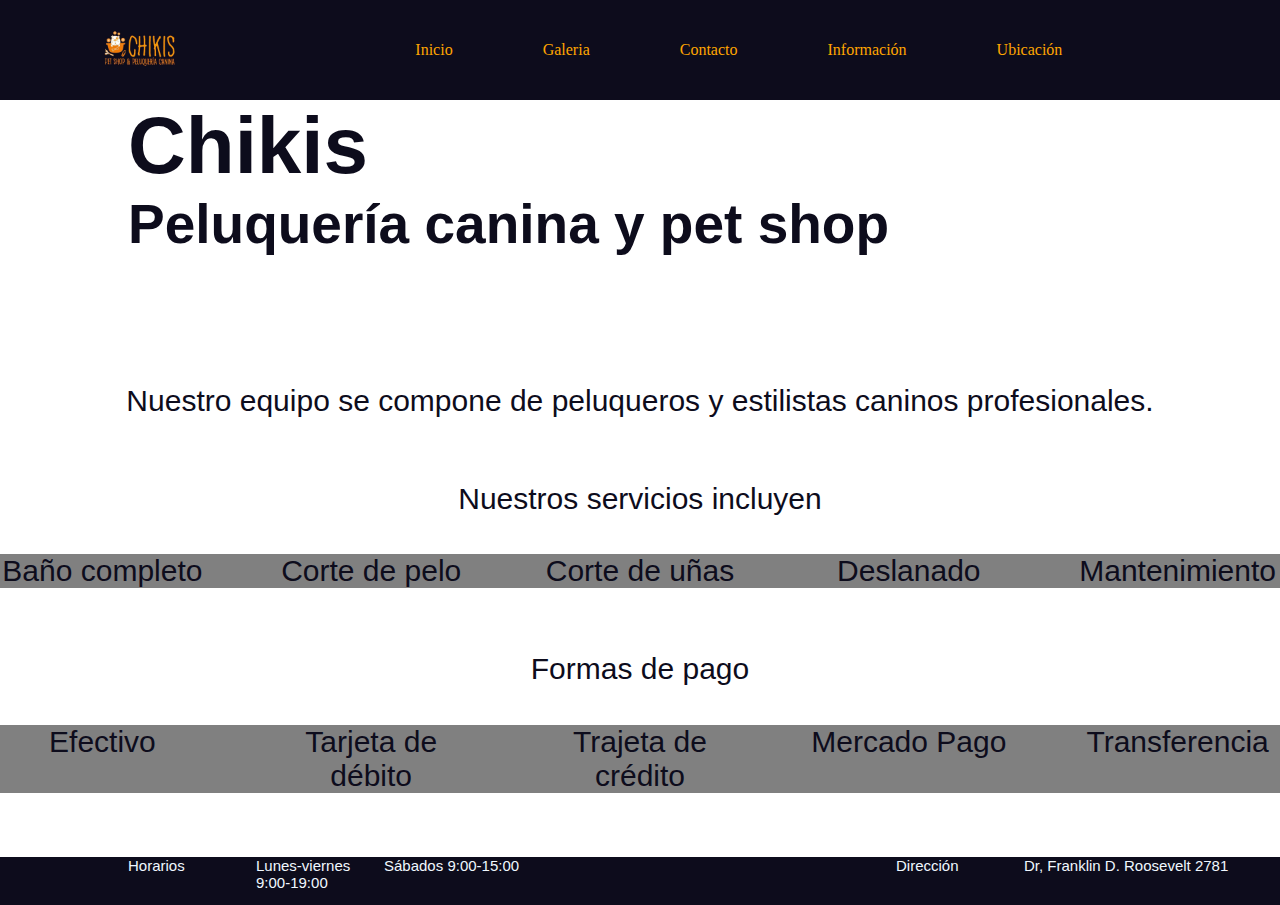
<file: index.html>
<!DOCTYPE html>
<html lang="en">
<head>
    <meta charset="UTF-8">
    <meta http-equiv="X-UA-Compatible" content="IE=edge">
    <meta name="viewport" content="width=device-width, initial-scale=1.0">
    <link rel="stylesheet" href="style.css">
    <title>Inicio</title>
</head>
<body class="grid-container">
    <nav class="navbar"></nav>
    <div class="nav-container">
        <img src="logo-chikis.jpg" alt="" class="logo">
            <ul class="nav-ul">
                <li class="nav-ul__li"><a href="index.html">Inicio</a></li>
                <li class="nav-ul__li"><a href="galeria.html">Galeria</a></li>
                <li class="nav-ul__li"><a href="contacto.html">Contacto</a></li>
                <li class="nav-ul__li"><a href="informacion.html">Información</a></li>
                <li class="nav-ul__li"><a href="ubicacion.html">Ubicación</a></li>
        </ul>
    </div>
    <article class="main">
        <div class="main-container">
            <h1 class="titulo">Chikis</h1>
            <h2 class="subtitulo">Peluquería canina y pet shop</h2>
            <p class="main-texto">Nuestro equipo se compone de peluqueros y estilistas caninos profesionales.</p>
            <p class="main-texto2">Nuestros servicios incluyen</p>
            <ul class="servicios">
                <li class="servicios-li">Baño completo</li>
                <li class="servicios-li">Corte de pelo</li>
                <li class="servicios-li">Corte de uñas</li>
                <li class="servicios-li">Deslanado</li>
                <li class="servicios-li">Mantenimiento</li>
            </ul>
            <p class="main-texto2">Formas de pago</p>
            <ul class="servicios">
                <li class="servicios-li">Efectivo</li>
                <li class="servicios-li">Tarjeta de débito</li>
                <li class="servicios-li">Trajeta de crédito</li>
                <li class="servicios-li">Mercado Pago</li>
                <li class="servicios-li">Transferencia</li>
            </ul>
        </div>
    </article>

    <footer class="footer">
        <div class="footer-section">
            <p>
                <li class="footer-list1">Horarios</li>
                <li class="footer-list1">Lunes-viernes 9:00-19:00</li>
                <li class="footer-list1">Sábados 9:00-15:00</li>
                <li class="footer-list2">Dirección</li>
                <li class="footer-list2">Dr, Franklin D. Roosevelt 2781</li>
            </p>
        </div>
    </footer>
    
</body>
</html>
</file>
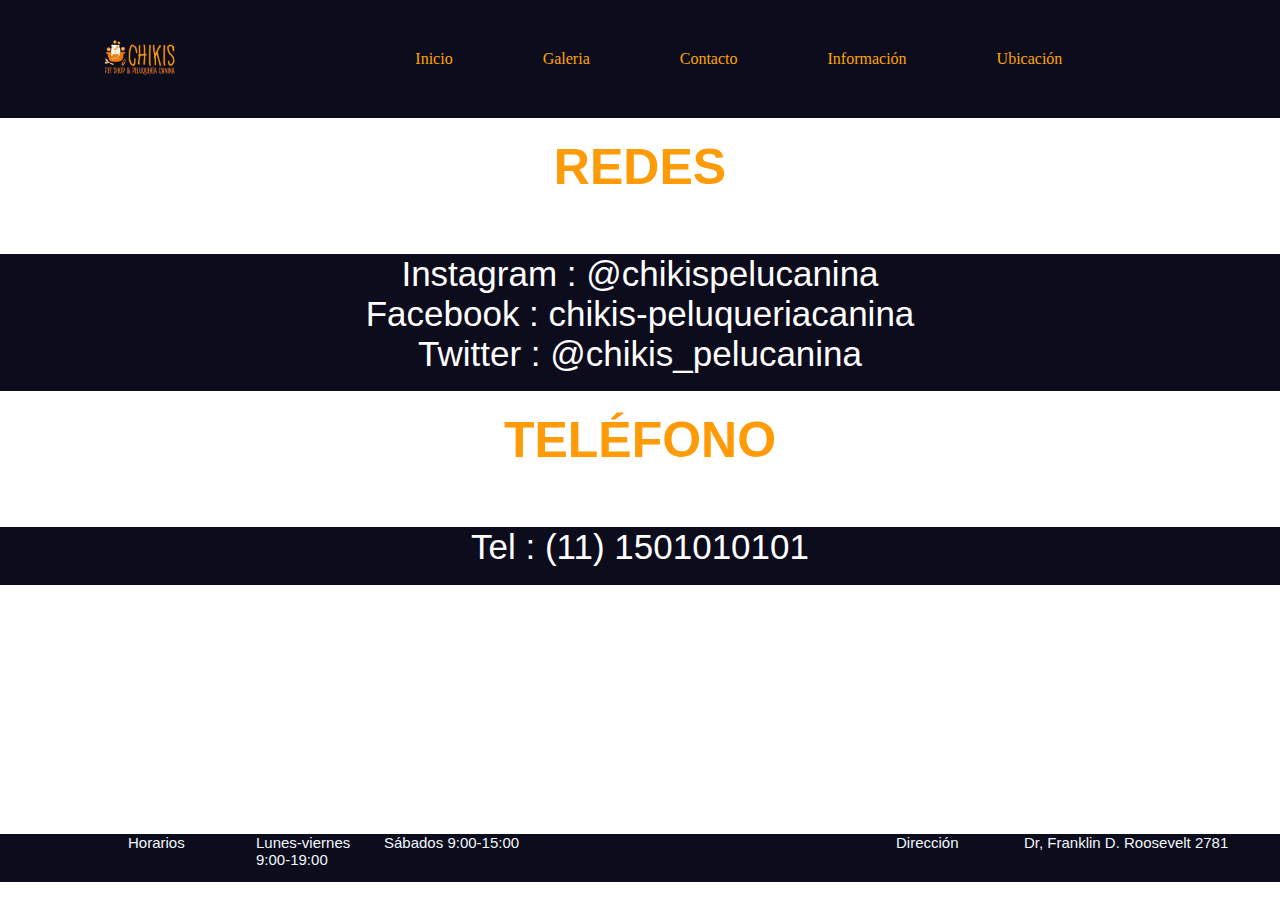
<file: contacto.html>
<!DOCTYPE html>
<html lang="en">
<head>
    <meta charset="UTF-8">
    <meta http-equiv="X-UA-Compatible" content="IE=edge">
    <meta name="viewport" content="width=device-width, initial-scale=1.0">
    <link rel="stylesheet" href="style.css">
    <title>Contacto</title>
</head>
<body class="grid-container">
    <nav class="navbar"></nav>
    <div class="nav-container">
        <img src="logo-chikis.jpg" alt="" class="logo">
            <ul class="nav-ul">
                <li class="nav-ul__li"><a href="index.html">Inicio</a></li>
                <li class="nav-ul__li"><a href="galeria.html">Galeria</a></li>
                <li class="nav-ul__li"><a href="contacto.html">Contacto</a></li>
                <li class="nav-ul__li"><a href="informacion.html">Información</a></li>
                <li class="nav-ul__li"><a href="ubicacion.html">Ubicación</a></li>
        </ul>
    </div>
    <h1 class="redes">REDES</h1>
      <ul class="redes-lista">
        <li>Instagram : @chikispelucanina</li>
        <li>Facebook : chikis-peluqueriacanina</li>
        <li>Twitter : @chikis_pelucanina</li>
      </ul>
      <h2 class="tel">TELÉFONO</h2>
      <p class="tel-texto">Tel : (11) 1501010101</p>
      <footer class="footer">
        <div class="footer-section">
            <p>
                <li class="footer-list1">Horarios</li>
                <li class="footer-list1">Lunes-viernes 9:00-19:00</li>
                <li class="footer-list1">Sábados 9:00-15:00</li>
                <li class="footer-list2">Dirección</li>
                <li class="footer-list2">Dr, Franklin D. Roosevelt 2781</li>
            </p>
        </div>
    </footer>
</body>
</html>
</file>
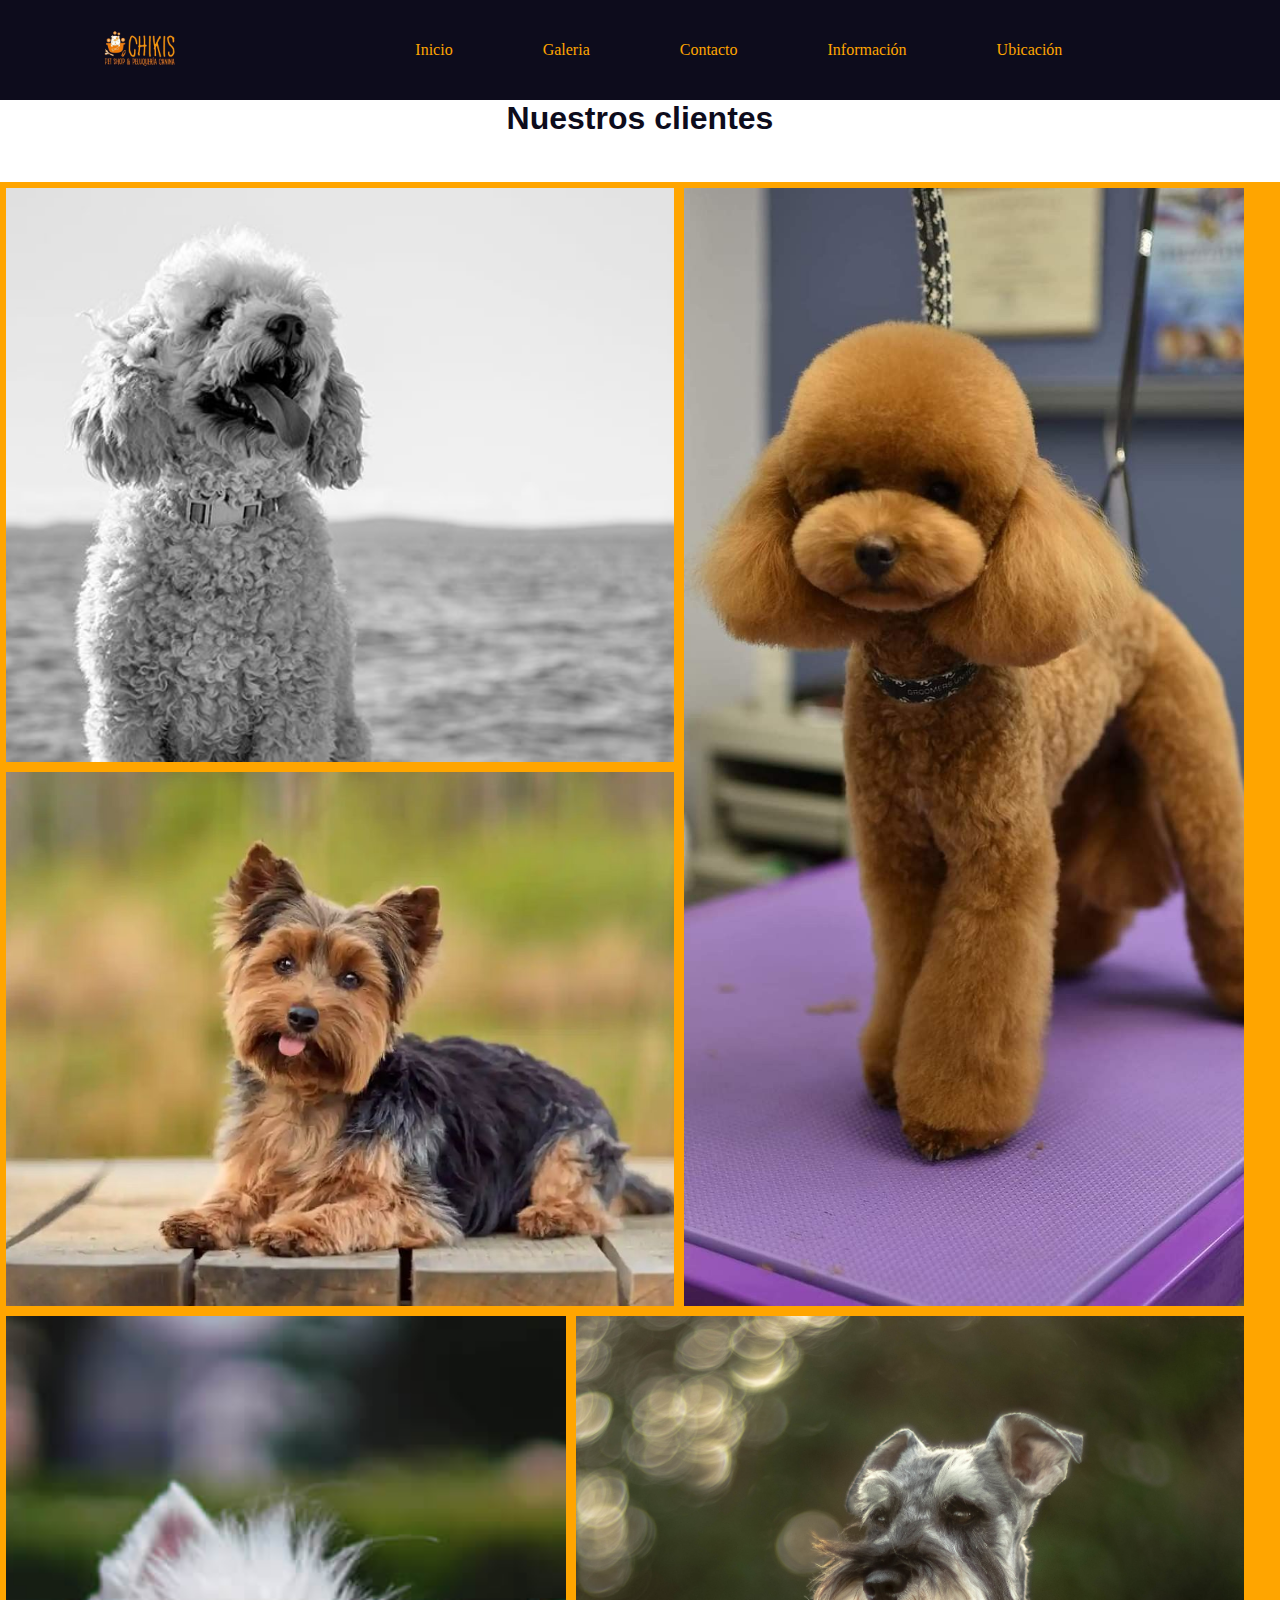
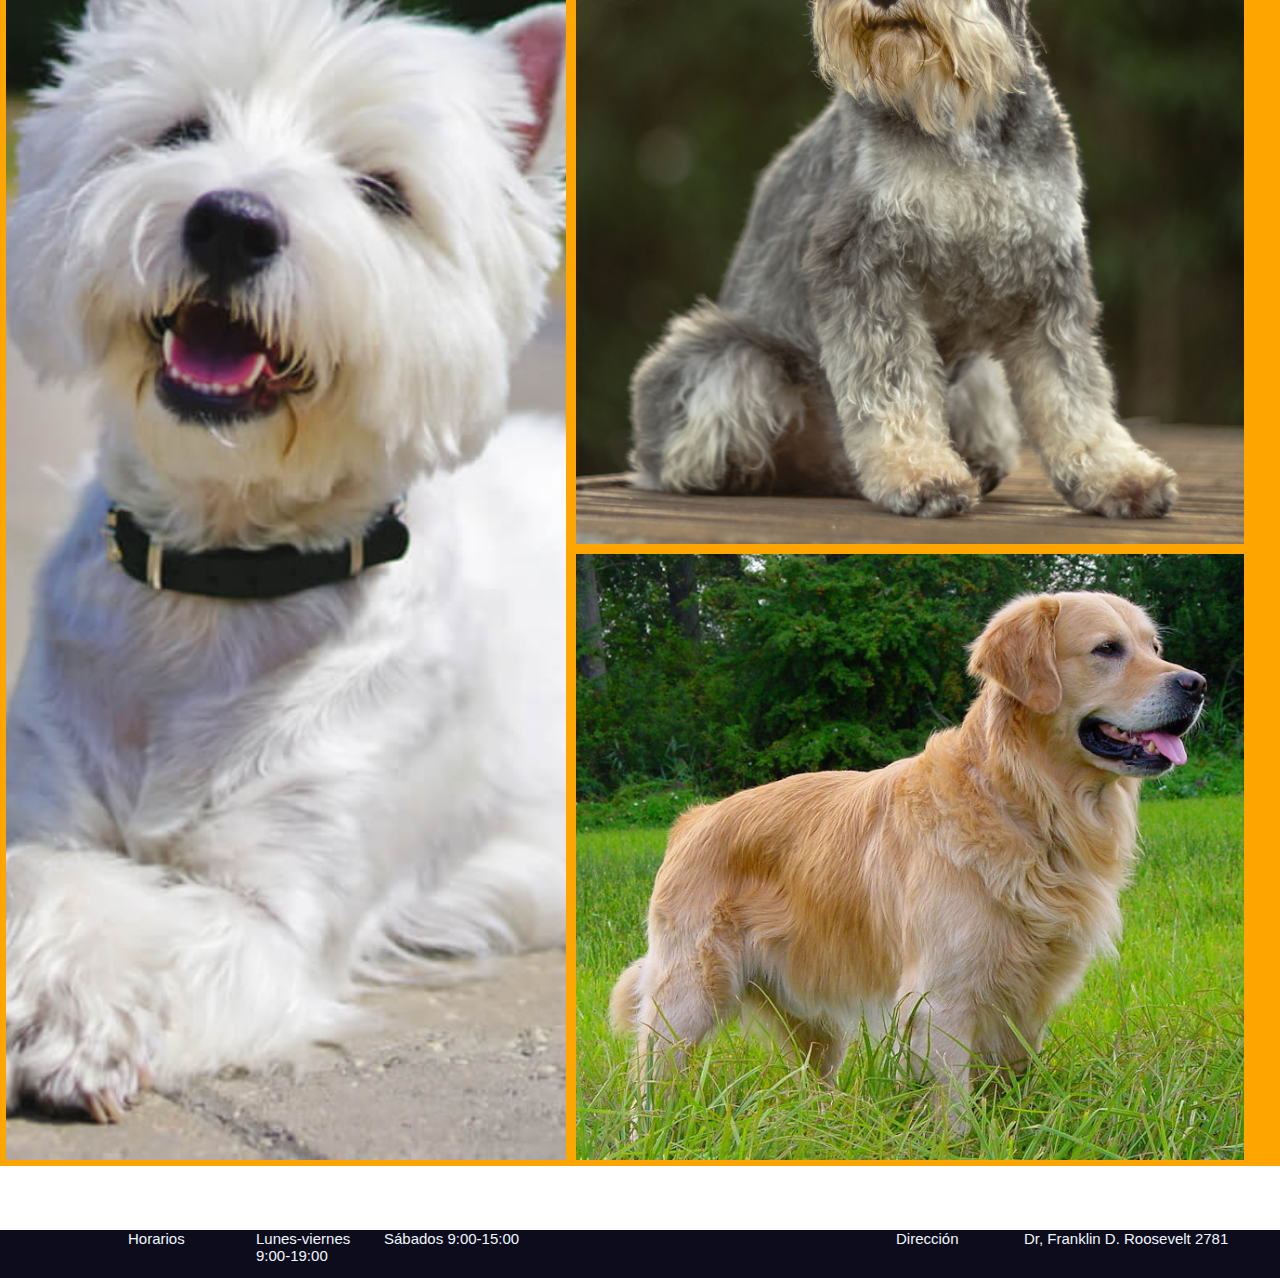
<file: galeria.html>
<!DOCTYPE html>
<html lang="en">
<head>
    <meta charset="UTF-8">
    <meta http-equiv="X-UA-Compatible" content="IE=edge">
    <meta name="viewport" content="width=device-width, initial-scale=1.0">
    <link rel="stylesheet" href="style.css">
    <title>Galeria</title>
</head>
<body class="grid-container">
    <nav class="navbar"></nav>
    <div class="nav-container">
        <img src="logo-chikis.jpg" alt="" class="logo">
            <ul class="nav-ul">
                <li class="nav-ul__li"><a href="index.html">Inicio</a></li>
                <li class="nav-ul__li"><a href="galeria.html">Galeria</a></li>
                <li class="nav-ul__li"><a href="contacto.html">Contacto</a></li>
                <li class="nav-ul__li"><a href="informacion.html">Información</a></li>
                <li class="nav-ul__li"><a href="ubicacion.html">Ubicación</a></li>
        </ul>
    </div>
    <h1 class="titulo-galeria">Nuestros clientes</h1>
    <div>
        <div class="galeria">
            <div class="foto1"><img src="foto1.jpg" alt=""></div>
            <div class="foto2"><img src="foto2.jpg" alt=""></div>
            <div class="foto3"><img src="foto3.jpg" alt=""></div>
            <div class="foto4"><img src="foto4.jpg" alt=""></div>
            <div class="foto5"><img src="foto5.jpg" alt=""></div>
            <div class="foto6"><img src="foto6.jpg" alt=""></div>
        </div>
    </div>
    <footer class="footer">
        <div class="footer-section">
            <p>
                <li class="footer-list1">Horarios</li>
                <li class="footer-list1">Lunes-viernes 9:00-19:00</li>
                <li class="footer-list1">Sábados 9:00-15:00</li>
                <li class="footer-list2">Dirección</li>
                <li class="footer-list2">Dr, Franklin D. Roosevelt 2781</li>
            </p>
        </div>
    </footer>
</body>
</html>
</file>
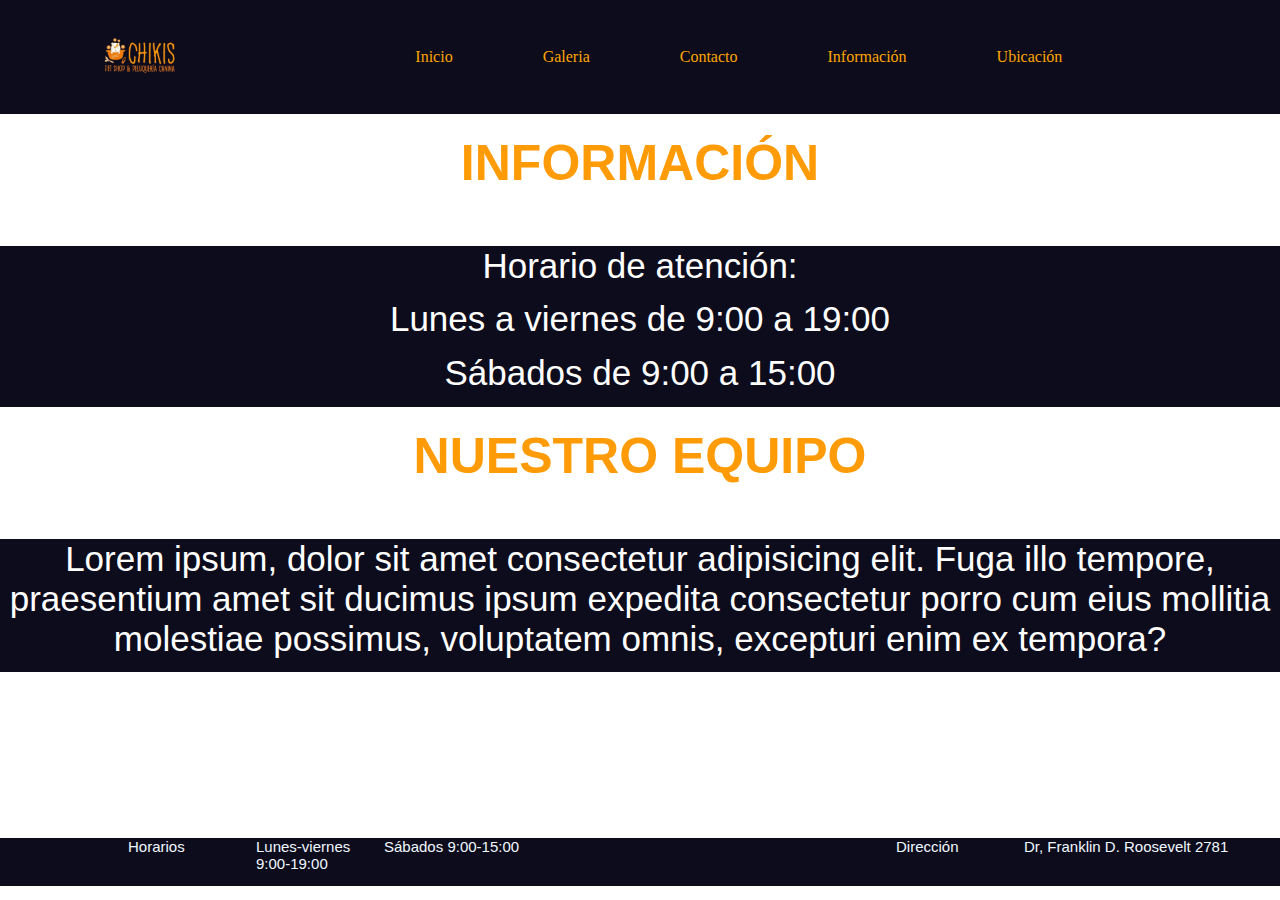
<file: informacion.html>
<!DOCTYPE html>
<html lang="en">
<head>
    <meta charset="UTF-8">
    <meta http-equiv="X-UA-Compatible" content="IE=edge">
    <meta name="viewport" content="width=device-width, initial-scale=1.0">
    <link rel="stylesheet" href="style.css">
    <title>Información</title>
</head>
<body class="grid-container">
    <nav class="navbar"></nav>
    <div class="nav-container">
        <img src="logo-chikis.jpg" alt="" class="logo">
            <ul class="nav-ul">
                <li class="nav-ul__li"><a href="index.html">Inicio</a></li>
                <li class="nav-ul__li"><a href="galeria.html">Galeria</a></li>
                <li class="nav-ul__li"><a href="contacto.html">Contacto</a></li>
                <li class="nav-ul__li"><a href="informacion.html">Información</a></li>
                <li class="nav-ul__li"><a href="ubicacion.html">Ubicación</a></li>
        </ul>
    </div>
    <h1 class="info">INFORMACIÓN</h1>
    <P class="info-texto">Horario de atención:</P>
    <p class="info-texto">Lunes a viernes de 9:00 a 19:00</p>
    <p class="info-texto"> Sábados de 9:00 a 15:00</p>
    <h2 class="equipo">NUESTRO EQUIPO</h2>
    <p class="equipo-texto">Lorem ipsum, dolor sit amet consectetur adipisicing elit. Fuga illo tempore, praesentium amet sit ducimus ipsum expedita consectetur porro cum eius mollitia molestiae possimus, voluptatem omnis, excepturi enim ex tempora?</p>
    <footer class="footer">
        <div class="footer-section">
            <p>
                <li class="footer-list1">Horarios</li>
                <li class="footer-list1">Lunes-viernes 9:00-19:00</li>
                <li class="footer-list1">Sábados 9:00-15:00</li>
                <li class="footer-list2">Dirección</li>
                <li class="footer-list2">Dr, Franklin D. Roosevelt 2781</li>
            </p>
        </div>
    </footer>
</body>
</html>
</file>
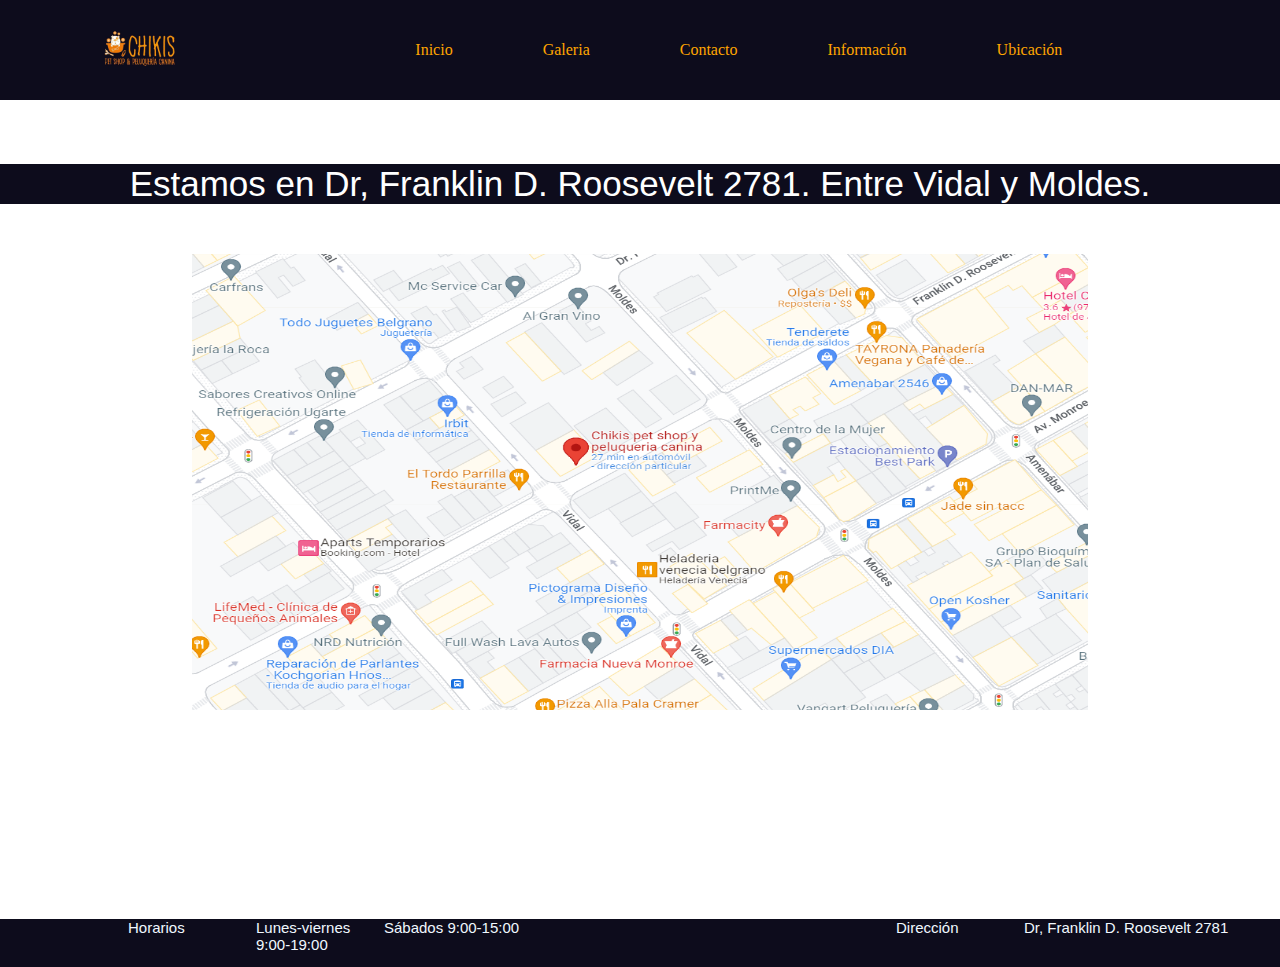
<file: ubicacion.html>
<!DOCTYPE html>
<html lang="en">
<head>
    <meta charset="UTF-8">
    <meta http-equiv="X-UA-Compatible" content="IE=edge">
    <meta name="viewport" content="width=device-width, initial-scale=1.0">
    <link rel="stylesheet" href="style.css">
    <title>Ubicación</title>
</head>
<body class="grid-container">
    <nav class="navbar"></nav>
    <div class="nav-container">
        <img src="logo-chikis.jpg" alt="" class="logo">
            <ul class="nav-ul">
                <li class="nav-ul__li"><a href="index.html">Inicio</a></li>
                <li class="nav-ul__li"><a href="galeria.html">Galeria</a></li>
                <li class="nav-ul__li"><a href="contacto.html">Contacto</a></li>
                <li class="nav-ul__li"><a href="informacion.html">Información</a></li>
                <li class="nav-ul__li"><a href="ubicacion.html">Ubicación</a></li>
        </ul>
    </div>
    <p class="direccion-texto"> Estamos en Dr, Franklin D. Roosevelt 2781. Entre Vidal y Moldes.</p>
    <img class="direccion" src="direccion.png" alt="">
    
    <footer class="footer">
        <div class="footer-section">
            <p>
                <li class="footer-list1">Horarios</li>
                <li class="footer-list1">Lunes-viernes 9:00-19:00</li>
                <li class="footer-list1">Sábados 9:00-15:00</li>
                <li class="footer-list2">Dirección</li>
                <li class="footer-list2">Dr, Franklin D. Roosevelt 2781</li>
            </p>
        </div>
    </footer>
</body>
</html>
</file>
<file: style.css>
* {
    box-sizing: border-box;
    margin: 0;
    padding: 0;
}
body {
    min-height: 100vh;
    background-color: white;
}

.navbar {
    display: grid;
    grid-template-columns: auto;
    grid-area: navbar;
    background: rgb(13, 12, 28);
}
.logo {
    width: 80px;
    height: 80px;
    margin-left: 100px;
    margin-top: 10px;
    margin-bottom: 10px;
  }
.nav-container {
    grid-area: navbar;
    display: grid;
    grid-template-columns: 6fr 2fr 3fr;
    align-items: center;
  }
.nav-ul {
    display: flex;
    gap: 50px;
    list-style: none;
    align-items: center;
}
.nav-ul__li a {
    display: flex;
    text-decoration: none;
    color: orange;
    margin: 20px;
    transition: .4s;
}
.nav-ul__li a:hover {
    color: white;
}

.grid-container {
    display: grid;
    grid-template-areas: 
    "navbar"
    "main"
    "footer";
}
.main-container {
    display: grid;
    grid-template-columns: auto;
    background: rgb(255, 255, 255);
    grid-area: main;
    width: 100%;
    height: auto;

}

.titulo {
    color: rgb(13, 12, 28);
    font-family: 'Gill Sans', 'Gill Sans MT', Calibri, 'Trebuchet MS', sans-serif;
    font-size: 80px;
    margin-left: 10%;

}
.subtitulo {
    color: rgb(13, 12, 28);;
    font-family: 'Gill Sans', 'Gill Sans MT', Calibri, 'Trebuchet MS', sans-serif;
    font-size: 55px;
    margin-left: 10%;

}
.main-texto {
    color: rgb(13, 12, 28);;
    font-family: 'Gill Sans', 'Gill Sans MT', Calibri, 'Trebuchet MS', sans-serif;
    font-size: 30px;
    margin-top: 10%;
    text-align: center;

}
.main-texto2 {
    color: rgb(13, 12, 28);;
    font-family: 'Gill Sans', 'Gill Sans MT', Calibri, 'Trebuchet MS', sans-serif;
    font-size: 30px;
    margin-top: 5%;
    text-align: center;
}
.servicios {
    display: grid;
    grid-template-columns: 1fr 1fr 1fr 1fr 1fr;
    height: auto;
    color: rgb(13, 12, 28);
    background-color: gray;
    font-family: 'Gill Sans', 'Gill Sans MT', Calibri, 'Trebuchet MS', sans-serif;
    font-size: 30px;
    margin-top: 3%;
    list-style: none;
    gap: 5%;
    text-align: center;
}
.footer-section {
    display: grid;
    grid-template-columns: 1fr 1fr 1fr 4fr 1fr 2fr;
    height: 3rem;
    background-color: rgb(13, 12, 28);
    font-family: 'Gill Sans', 'Gill Sans MT', Calibri, 'Trebuchet MS', sans-serif ;
    font-size: 15px;
    list-style: none;
    color: aliceblue;
    width: 100%;
    margin-top: 5%;
    
}
.galeria {
    background-color: orange;
    display: grid;
    grid-template-areas:
        'foto1'
        'foto2'
        'foto3'
        'foto4'
        'foto5'
        'foto6';
    grid-template-columns: repeat(1, auto);
    align-content: stretch;
    gap: 10px;
    padding: 0.5vw;
    margin-top: 5vh;
}

@media only screen and (min-width: 800px) {
    .galeria {
        display: grid;
        grid-template-areas:
            'foto1 foto1 foto2'
            'foto3 foto3 foto2'
            'foto4 foto6 foto6'
            'foto4 foto5 foto5';
        grid-template-columns: repeat(6, auto);
        align-content: stretch;
        gap: 10px;
        padding: 0.5vw;
    }
}

.galeria div img {
    width: 100%;
    height: 100%;
    object-fit: cover;
    transition: .5s;
}
.galeria div img:hover {
    -webkit-transform:scale(1.05);
    transform:scale(1.05);
}
.galeria div img:hover {overflow:hidden;}

.foto1 {
    grid-area: foto1;
}

.foto2 {
    grid-area: foto2;
}

.foto3 {
    grid-area: foto3;
}

.foto4 {
    grid-area: foto4;
}

.foto5 {
    grid-area: foto5;
}

.foto6 {
    grid-area: foto6;
}

.galeria>div {
    background-color: #464646;
}
.titulo-galeria {
    text-align: center;
    font-family: 'Gill Sans', 'Gill Sans MT', Calibri, 'Trebuchet MS', sans-serif;
    color: rgb(13, 12, 28);
}
.redes {
    width: 100%;
    margin-top: 20px;
    margin-bottom: 40px;
    font-family: 'Gill Sans', 'Gill Sans MT', Calibri, 'Trebuchet MS', sans-serif;
    font-size: 50px;
    text-align: center;
    color: rgb(255, 155, 6) ;
  }
  .redes-lista {
    text-align: center;
    font-family: 'Gill Sans', 'Gill Sans MT', Calibri, 'Trebuchet MS', sans-serif;
    font-size: 35px;
    color: white;
    background-color: rgb(13, 12, 28);
  } 
  .tel {
    width: 100%;
    margin-top: 20px;
    margin-bottom: 40px;
    font-family: 'Gill Sans', 'Gill Sans MT', Calibri, 'Trebuchet MS', sans-serif;
    font-size: 50px;
    text-align: center;
    color: rgb(255, 155, 6) ;
  }
  .tel-texto {
    text-align: center;
    font-family: 'Gill Sans', 'Gill Sans MT', Calibri, 'Trebuchet MS', sans-serif;
    font-size: 35px;
    color: white;
    background-color: rgb(13, 12, 28);
    margin-bottom: 185px;
  }
  .info {
    width: 100%;
    margin-top: 20px;
    margin-bottom: 40px;
    font-family: 'Gill Sans', 'Gill Sans MT', Calibri, 'Trebuchet MS', sans-serif;
    font-size: 50px;
    text-align: center;
    color: rgb(255, 155, 6) ;
  }
  .info-texto {
    text-align: center;
    font-family: 'Gill Sans', 'Gill Sans MT', Calibri, 'Trebuchet MS', sans-serif;
    font-size: 35px;
    color: white;
    background-color: rgb(13, 12, 28);
  }
  .equipo {
    width: 100%;
    margin-top: 20px;
    margin-bottom: 40px;
    font-family: 'Gill Sans', 'Gill Sans MT', Calibri, 'Trebuchet MS', sans-serif;
    font-size: 50px;
    text-align: center;
    color: rgb(255, 155, 6) ;
  }
  .equipo-texto {
    text-align: center;
    font-family: 'Gill Sans', 'Gill Sans MT', Calibri, 'Trebuchet MS', sans-serif;
    font-size: 35px;
    color: white;
    background-color: rgb(13, 12, 28);
    margin-bottom: 102px;
  }
  .direccion {
    width: 70%;
    height: 70%;
    margin-left: 15%;
    margin-top: 50px;
  }
  .direccion-texto {
    text-align: center;
    font-family: 'Gill Sans', 'Gill Sans MT', Calibri, 'Trebuchet MS', sans-serif;
    font-size: 35px;
    color: white;
    background-color: rgb(13, 12, 28);
    margin-top: 5%;
   
  }
</file>
